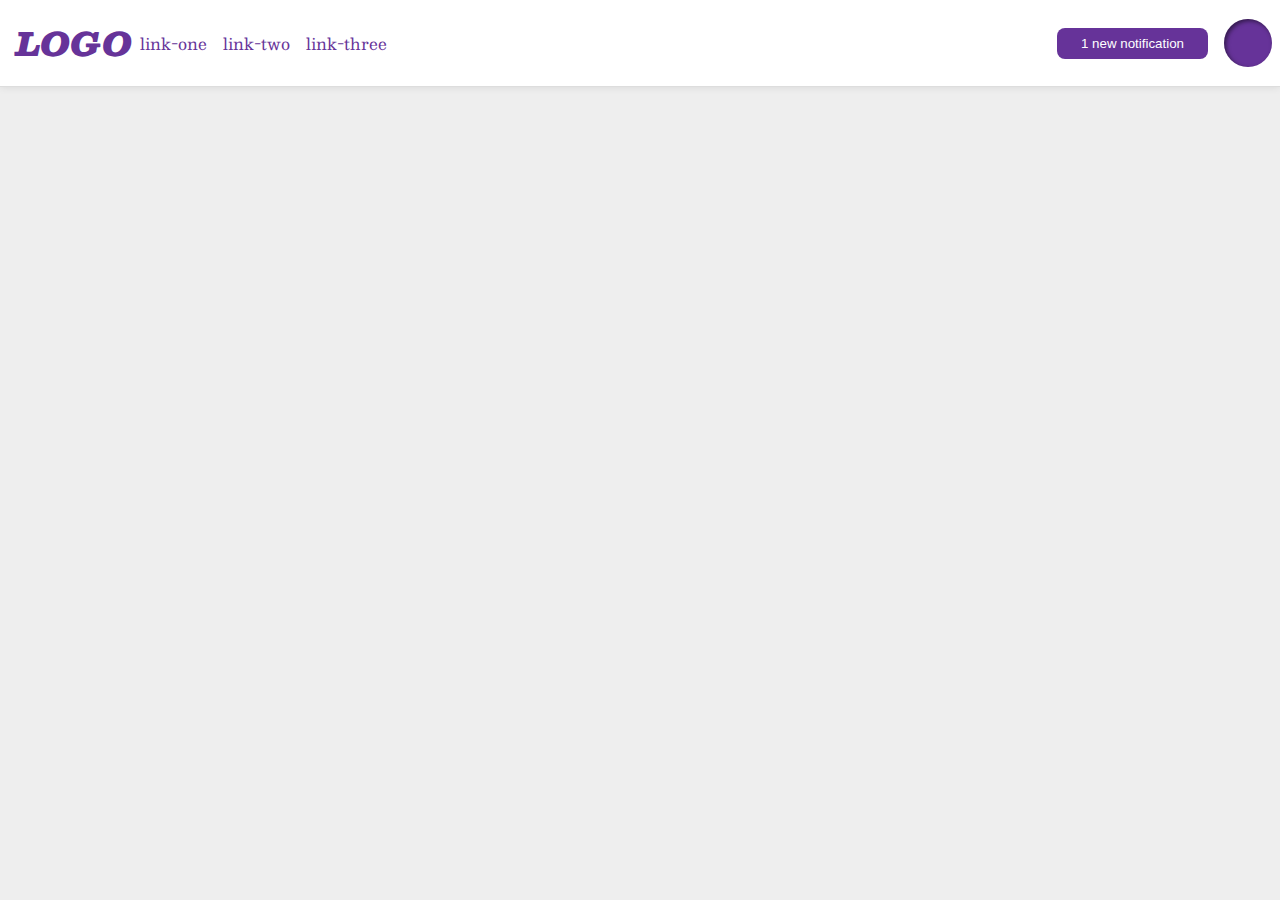
<file: foundations/flex/03-flex-header-2/index.html>
<!DOCTYPE html>
<html lang="en">
  <head>
    <meta charset="UTF-8">
    <meta http-equiv="X-UA-Compatible" content="IE=edge">
    <meta name="viewport" content="width=device-width, initial-scale=1.0">
    <title>Flex Header 2</title>
    <link rel="stylesheet" href="style.css">
  </head>
  <body>
    <div class="header">
      <div class="logo">
        LOGO
      </div>
      <ul class="links">
        <li><a href="https://google.com">link-one</a></li>
        <li><a href="https://google.com">link-two</a></li>
        <li><a href="https://google.com">link-three</a></li>
      </ul>
      <div class="header-right">
              <button class="notifications">
        1 new notification
      </button>
      <div class="profile-image"></div>
      </div>
    </div>
  </body>
</html>
</file>
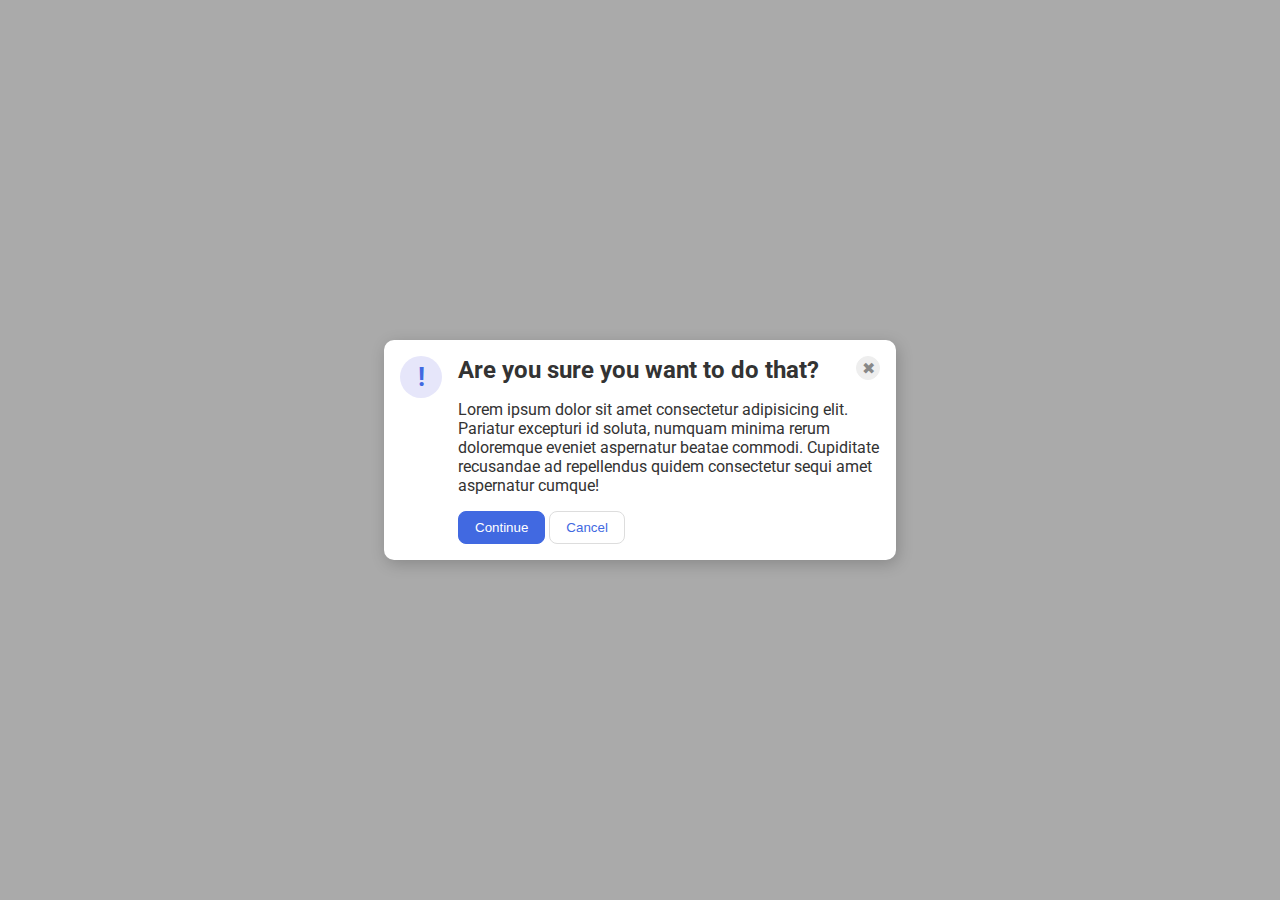
<file: foundations/flex/05-flex-modal/index.html>
<!DOCTYPE html>
<html lang="en">
  <head>
    <meta charset="UTF-8">
    <meta http-equiv="X-UA-Compatible" content="IE=edge">
    <meta name="viewport" content="width=device-width, initial-scale=1.0">
    <link rel="stylesheet" href="style.css">
    <title>Modal</title>
  </head>
  <body>
    <div class="modal">
      <div class="icon">!</div>
      
      <div class="container">
        <div class="header-close">
          <div class="header">Are you sure you want to do that?</div>
          <button class="close-button">✖</button>
        </div>
        
        <div class="text">Lorem ipsum dolor sit amet consectetur adipisicing elit. Pariatur excepturi id soluta, numquam minima rerum doloremque eveniet aspernatur beatae commodi. Cupiditate recusandae ad repellendus quidem consectetur sequi amet aspernatur cumque!</div>
        
        <div class="button-container">
        <button class="continue">Continue</button>
        <button class="cancel">Cancel</button>
        </div>
      </div>
    </div>
  </body>
</html>
</file>
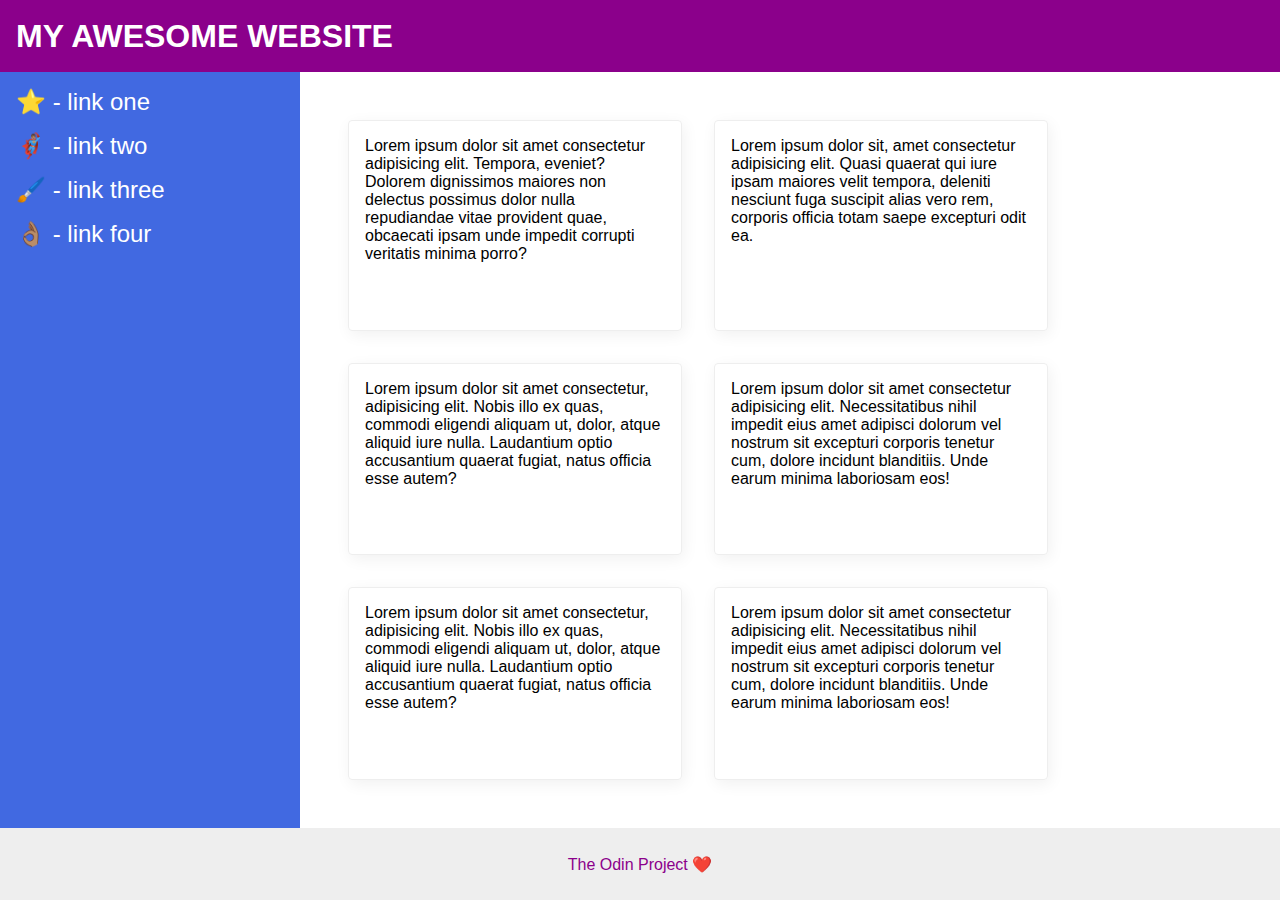
<file: foundations/flex/07-flex-layout-2/index.html>
<!DOCTYPE html>
<html lang="en">
  <head>
    <meta charset="UTF-8">
    <meta http-equiv="X-UA-Compatible" content="IE=edge">
    <meta name="viewport" content="width=device-width, initial-scale=1.0">
    <title>The Holy Grail</title>
    <link rel="stylesheet" href="style.css">
  </head>
  <body>
    <div class="header">
      MY AWESOME WEBSITE
    </div>
    
    <div class="content-container">
      <div class="sidebar">
        <ul>
          <li><a href="#">⭐ - link one</a></li>
          <li><a href="#">🦸🏽‍♂️ - link two</a></li>
          <li><a href="#">🖌️ - link three</a></li>
          <li><a href="#">👌🏽 - link four</a></li>
        </ul>
      </div>
      <div class="card-container">
        <div class="card">Lorem ipsum dolor sit amet consectetur adipisicing elit. Tempora, eveniet? Dolorem dignissimos maiores non delectus possimus dolor nulla repudiandae vitae provident quae, obcaecati ipsam unde impedit corrupti veritatis minima porro?</div>
        <div class="card">Lorem ipsum dolor sit, amet consectetur adipisicing elit. Quasi quaerat qui iure ipsam maiores velit tempora, deleniti nesciunt fuga suscipit alias vero rem, corporis officia totam saepe excepturi odit ea.</div>
        <div class="card">Lorem ipsum dolor sit amet consectetur, adipisicing elit. Nobis illo ex quas, commodi eligendi aliquam ut, dolor, atque aliquid iure nulla. Laudantium optio accusantium quaerat fugiat, natus officia esse autem?</div>
        <div class="card">Lorem ipsum dolor sit amet consectetur adipisicing elit. Necessitatibus nihil impedit eius amet adipisci dolorum vel nostrum sit excepturi corporis tenetur cum, dolore incidunt blanditiis. Unde earum minima laboriosam eos!</div>
        <div class="card">Lorem ipsum dolor sit amet consectetur, adipisicing elit. Nobis illo ex quas, commodi eligendi aliquam ut, dolor, atque aliquid iure nulla. Laudantium optio accusantium quaerat fugiat, natus officia esse autem?</div>
        <div class="card">Lorem ipsum dolor sit amet consectetur adipisicing elit. Necessitatibus nihil impedit eius amet adipisci dolorum vel nostrum sit excepturi corporis tenetur cum, dolore incidunt blanditiis. Unde earum minima laboriosam eos!</div>
      </div>
    </div>
    <div class="footer">
      The Odin Project ❤️
    </div>
  </body>
</html>
</file>
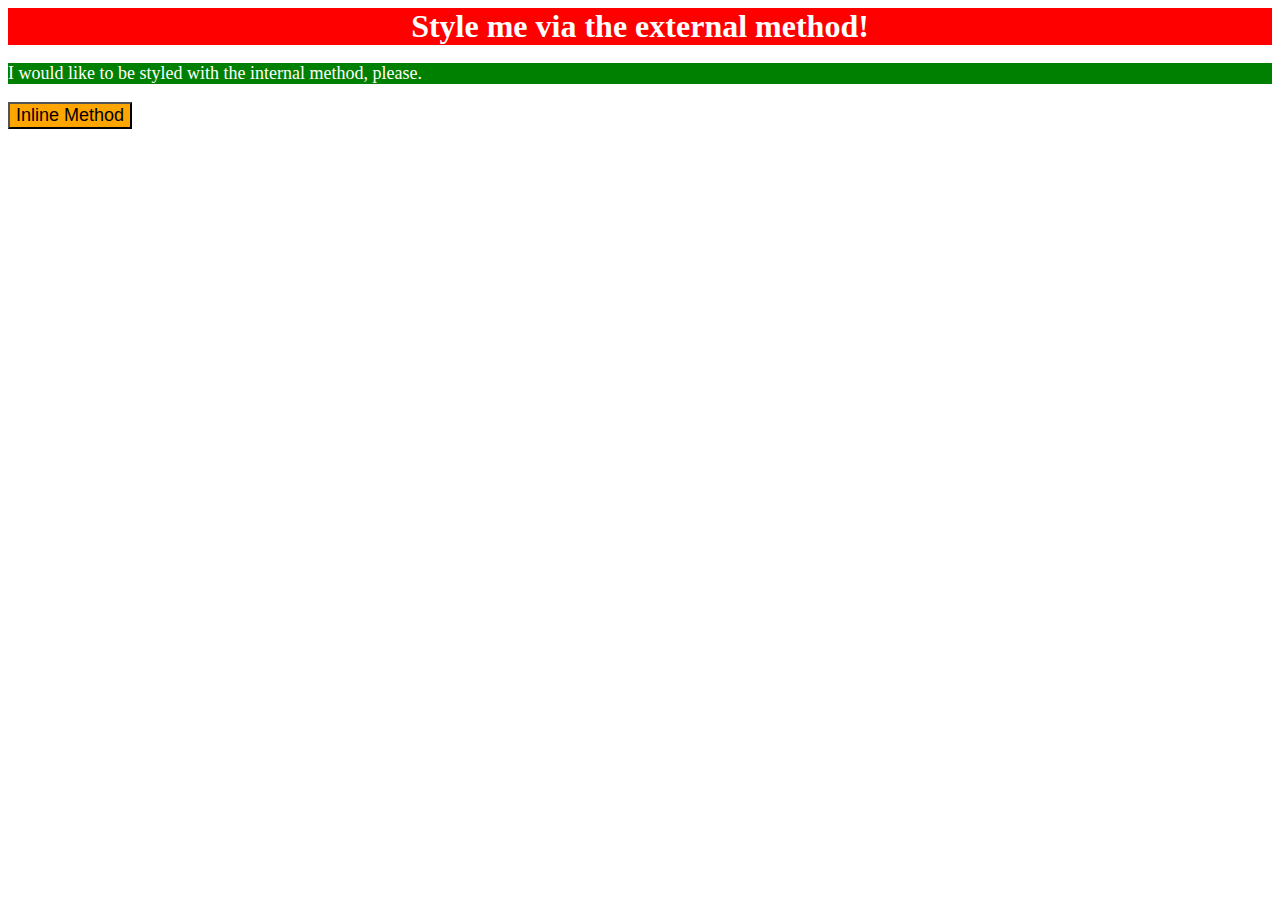
<file: foundations/intro-to-css/01-css-methods/index.html>
<!DOCTYPE html>
<html lang="en">
  <head>
    <meta charset="UTF-8">
    <meta http-equiv="X-UA-Compatible" content="IE=edge">
    <meta name="viewport" content="width=device-width, initial-scale=1.0">
    <title>Methods for Adding CSS</title>
    <link rel="stylesheet" href="style.css">

    <style>
      p {
        background-color: green;
        color: white;
        font-size: 18px;
      }
    </style>
  </head>
  <body>
    <div>Style me via the external method!</div>
    <p>I would like to be styled with the internal method, please.</p>
    <button style="background-color: orange; font-size: 18px;">Inline Method</button>
  </body>
</html>
</file>
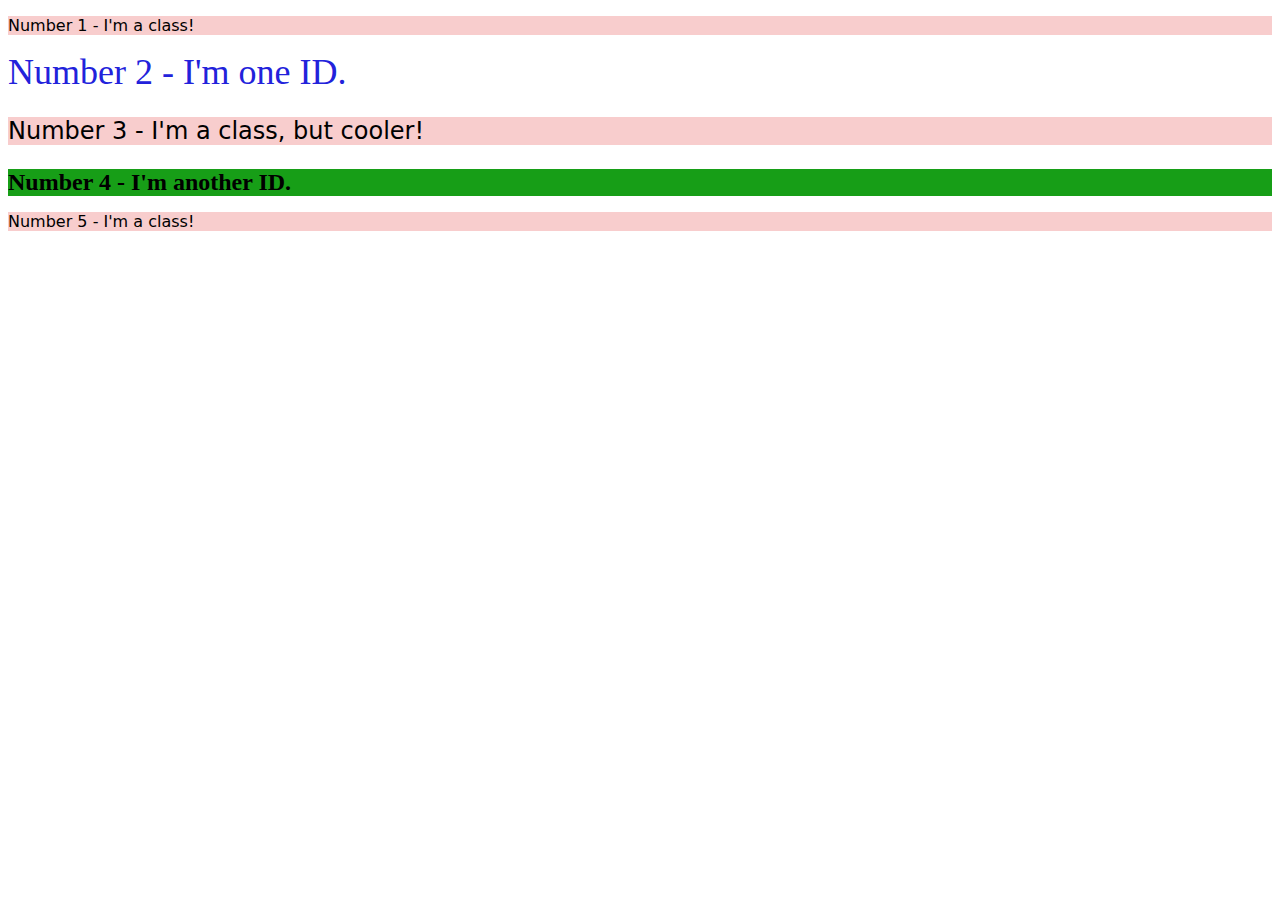
<file: foundations/intro-to-css/02-class-id-selectors/index.html>
<!DOCTYPE html>
<html lang="en">
  <head>
    <meta charset="UTF-8">
    <meta http-equiv="X-UA-Compatible" content="IE=edge">
    <meta name="viewport" content="width=device-width, initial-scale=1.0">
    <title>Class and ID Selectors</title>
    <link rel="stylesheet" href="style.css">
  </head>
  <body>
    <p class="pa pa1">Number 1 - I'm a class!</p>
    <div class="second-element">Number 2 - I'm one ID.</div>
    <p class="pa third-element">Number 3 - I'm a class, but cooler!</p>
    <div class="fourth-element">Number 4 - I'm another ID.</div>
    <p class="pa pa3">Number 5 - I'm a class!</p>
  </body>
</html>
</file>
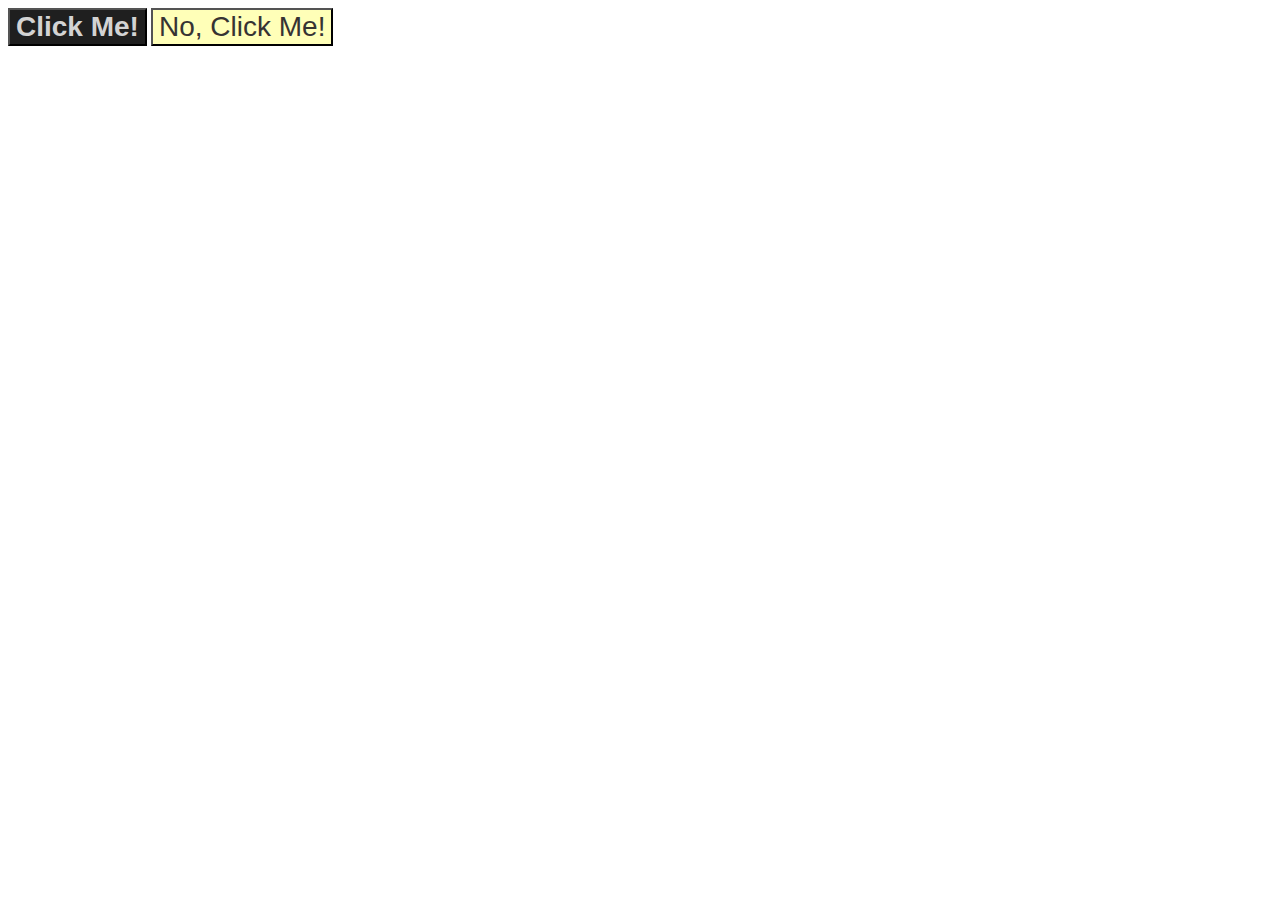
<file: foundations/intro-to-css/03-grouping-selectors/index.html>
<!DOCTYPE html>
<html lang="en">
  <head>
    <meta charset="UTF-8">
    <meta http-equiv="X-UA-Compatible" content="IE=edge">
    <meta name="viewport" content="width=device-width, initial-scale=1.0">
    <title>Grouping Selectors</title>
    <link rel="stylesheet" href="style.css">
  </head>
  <body>
    <button class="but first-element">Click Me!</button>
    <button class="but second-element">No, Click Me!</button>
  </body>
</html>
</file>
<file: foundations/flex/03-flex-header-2/style.css>
/* this is some magical font-importing.  
you'll learn about it later. */
@import url('https://fonts.googleapis.com/css2?family=Besley:ital,wght@0,400;1,900&display=swap');

body {
  margin: 0;
  background: #eee;
  font-family: Besley, serif;
}

.header {
  background: white;
  border-bottom: 1px solid #ddd;
  box-shadow: 0 0 8px rgba(0,0,0,.1);
  display: flex;
  justify-content: space-between;
  padding: 8px;
}

.header-right {
  display: flex;
  margin-left: auto;
  gap: 16px;
  justify-content: center;
  align-items: center;
}

.profile-image {
  background: rebeccapurple;
  box-shadow: inset 2px 2px 4px rgba(0,0,0,.5);
  border-radius: 50%;
  width: 48px;
  height: 48px;
}

.logo {
  color: rebeccapurple;
  font-size: 32px;
  font-weight: 900;
  font-style: italic;
  padding: 8px;
}

button {
  border: none;
  border-radius: 8px;
  background: rebeccapurple;
  color: white;
  padding: 8px 24px;
}

a {
  /* this removes the line under our links */
  text-decoration: none;
  color: rebeccapurple;
}

ul {
  list-style-type: none;
  display: flex;
  padding: 0;
  gap: 16px;
  justify-content: center;
  align-items: center;
}
</file>
<file: foundations/flex/05-flex-modal/style.css>
@import url('https://fonts.googleapis.com/css2?family=Roboto:wght@400;700&display=swap');

html, body {
  height: 100%;
}

body {
  font-family: Roboto, sans-serif;
  margin: 0;
  background: #aaa;
  color: #333;
  /* I'll give you this one for free lol */
  display: flex;
  align-items: center;
  justify-content: center;
}

.modal {
  background: white;
  width: 480px;
  border-radius: 10px;
  box-shadow: 2px 4px 16px rgba(0,0,0,.2);
  padding: 16px;
  display: flex;
  gap: 16px;
}

.container {
  display: flex;
  flex-direction: column;
}

.header-close {
  display: flex;
  margin-bottom: 16px;
}

.icon {
  color: royalblue;
  font-size: 26px;
  font-weight: 700;
  background: lavender;
  width: 42px;
  height: 42px;
  border-radius: 50%;
  display: flex;
  justify-content: center;
  align-items: center;
  flex-shrink: 0;
}

.header {
  font-size: 24px;
  font-weight: bold;
}

.text {
  font-size: 16px;
  margin-bottom: 16px;
}

.close-button {
  background: #eee;
  border-radius: 50%;
  color: #888;
  font-weight: 400;
  font-size: 16px;
  height: 24px;
  width: 24px;
  display: flex;
  align-items: center;
  justify-content: center;
  border: 1px solid #eee;
  padding: 0;
  margin-left: auto;
}

.button-container {
  display: flex;
  gap: 4px;
}

button {
  cursor: pointer;
  padding: 8px 16px;
  border-radius: 8px;
}

button.continue {
  background: royalblue;
  border: 1px solid royalblue;
  color: white;
}

button.cancel {
  background: white;
  border: 1px solid #ddd;
  color: royalblue;
}
</file>
<file: foundations/flex/07-flex-layout-2/style.css>
body {
  font-family: -apple-system, BlinkMacSystemFont, 'Segoe UI', Roboto, Oxygen, Ubuntu, Cantarell, 'Open Sans', 'Helvetica Neue', sans-serif;
  margin: 0;
  min-height: 100vh;
  display: flex;
  flex-direction: column;
}

.header {
  height: 72px;
  background: darkmagenta;
  color: white;
  font-size: 32px;
  font-weight: 900;
  display: flex;
  align-items: center;
  padding-left: 16px;
}

.footer {
  height: 72px;
  background: #eee;
  color: darkmagenta;
  display: flex;
  justify-content: center;
  align-items: center;
}

.content-container {
  display: flex;
  flex: 1;
}

.sidebar {
  width: 300px;
  background: royalblue;
  box-sizing: border-box;
  display: flex;
  flex-shrink: 0;
  font-size: 24px;
  color: white;
  padding: 16px;
}

.sidebar ul {
  list-style: none;
  margin: 0;
  padding: 0;
}

.sidebar li {
  margin-bottom: 16px;
}

a {
  text-decoration: none;
  color: white;
}

.card-container {
  display: flex;
  flex-wrap: wrap;
  padding: 48px;
  gap: 32px;
}

.card {
  border: 1px solid #eee;
  box-shadow: 2px 4px 16px rgba(0,0,0,.06);
  border-radius: 4px;
  width: 300px;
  display: flex;
  flex-direction: row;
  padding: 16px;
}
</file>
<file: foundations/intro-to-css/01-css-methods/style.css>
div {
    background-color: red;
    color: white;
    font-size: 32px;
    text-align: center;
    font-weight: bold;
}
</file>
<file: foundations/intro-to-css/02-class-id-selectors/style.css>
.pa {
    background-color: rgb(248, 205, 205);
    font-family: Verdana, 'Dejavu Sans', sans-serif;
}

.second-element {
    color: rgb(34, 34, 219);
    font-size: 36px;
}

.third-element {
    font-size: 24px;
}

.fourth-element {
    background-color: rgb(23, 158, 23);
    font-size: 24px;
    font-weight: bold;
}
</file>
<file: foundations/intro-to-css/03-grouping-selectors/style.css>
.but {
    font-size: 28px;
    font-family: Helvetica, 'Times New Roman', sans-serif;
}

.first-element {
    background-color: rgb(31, 31, 31);
    color: rgb(211, 211, 211);
    font-weight: bold;
}

.second-element {
    background-color: rgb(255, 255, 184);
    color: rgb(54, 51, 51);
}
</file>
